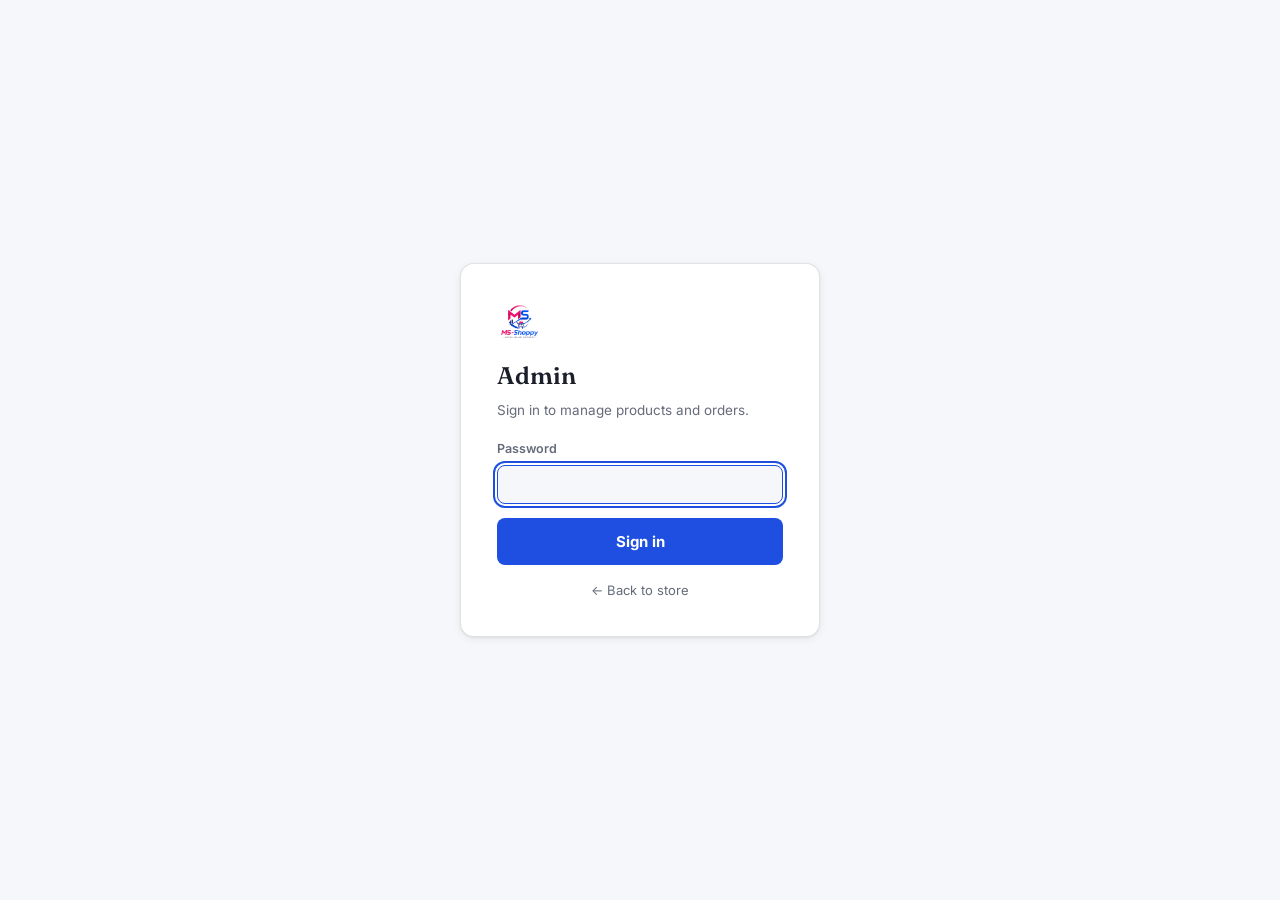
<file: admin.html>
<!DOCTYPE html>
<html lang="en">
<head>
<meta charset="UTF-8">
<meta name="viewport" content="width=device-width, initial-scale=1.0">
<title>MS-Shoppy — Admin</title>
<meta name="robots" content="noindex, nofollow">
<link rel="icon" type="image/png" href="assets/img/logo.png">
<link rel="stylesheet" href="assets/css/style.css">
<link rel="stylesheet" href="assets/css/admin.css">
</head>
<body class="admin-body">

<!-- Login screen -->
<div class="login-screen" id="loginScreen">
  <div class="login-card">
    <img class="brand-logo login-logo" src="assets/img/logo.png" alt="MS-Shoppy">
    <span class="login-mark">Admin</span>
    <p class="login-sub">Sign in to manage products and orders.</p>
    <div class="form-error" id="loginError"></div>
    <form id="loginForm">
      <div class="field">
        <label for="adminPassword">Password</label>
        <input type="password" id="adminPassword" required autofocus>
      </div>
      <button type="submit" class="checkout-btn" id="loginBtn">Sign in</button>
    </form>
    <a class="back-link" href="index.html">&larr; Back to store</a>
  </div>
</div>

<!-- Admin dashboard -->
<div class="admin-wrap" id="adminWrap" style="display:none;">
  <header class="admin-header">
    <div class="container admin-header-inner">
      <div class="admin-brand-group">
        <img class="brand-logo admin-brand-logo" src="assets/img/logo.png" alt="MS-Shoppy Admin">
        <span class="admin-panel-label">Admin panel</span>
      </div>
      <div class="admin-header-actions">
        <a href="index.html" target="_blank" class="ghost-btn">View store</a>
        <button class="ghost-btn" id="logoutBtn">Log out</button>
      </div>
    </div>
  </header>

  <nav class="admin-tabs container">
    <button class="tab-btn active" data-tab="products">Products</button>
    <button class="tab-btn" data-tab="orders">Orders</button>
    <button class="tab-btn" data-tab="gallery">Gallery</button>
    <button class="tab-btn" data-tab="banners">Banners</button>
    <button class="tab-btn" data-tab="settings">Settings</button>
  </nav>

  <main class="container admin-main">

    <!-- Products tab -->
    <section id="tab-products" class="tab-panel active">
      <div class="panel-head">
        <h2>Products</h2>
        <button class="primary-btn" id="newProductBtn">+ Add product</button>
      </div>

      <div class="bulk-bar">
        <strong>Bulk discount</strong>
        <select id="bulkCategory"></select>
        <input type="number" id="bulkDiscount" min="0" max="95" step="1" placeholder="%" aria-label="Discount percent">
        <button class="primary-btn" id="bulkApplyBtn">Apply</button>
        <span class="bulk-hint">Sets the same discount on every product in the category. Edit a single product afterwards to override it. Use 0 to remove discounts.</span>
      </div>

      <div class="toolbar">
        <input type="search" id="prodSearch" placeholder="Search name or category…">
        <select id="prodCategoryFilter"></select>
        <select id="prodStatusFilter">
          <option value="">All visibility</option>
          <option value="visible">Visible</option>
          <option value="hidden">Hidden</option>
        </select>
        <select id="prodStockFilter">
          <option value="">All stock</option>
          <option value="low">Low stock (≤ 5)</option>
          <option value="out">Out of stock</option>
          <option value="discounted">Discounted</option>
        </select>
        <button class="icon-btn" id="prodClearBtn">Clear</button>
        <span class="result-count" id="prodCount"></span>
      </div>
      <div id="productsTableWrap">
        <div class="loading-state">Loading products…</div>
      </div>
      <div class="pager" id="prodPager"></div>
    </section>

    <!-- Orders tab -->
    <section id="tab-orders" class="tab-panel">
      <div class="panel-head">
        <h2>Orders</h2>
        <div class="stats-row" id="orderStats"></div>
      </div>
      <div class="toolbar">
        <input type="search" id="ordSearch" placeholder="Search order no., name, mobile, email, city…">
        <select id="ordStatusFilter"></select>
        <label class="date-filter">From <input type="date" id="ordFrom"></label>
        <label class="date-filter">To <input type="date" id="ordTo"></label>
        <select id="ordSort">
          <option value="newest">Newest first</option>
          <option value="oldest">Oldest first</option>
          <option value="amountDesc">Amount: high → low</option>
          <option value="amountAsc">Amount: low → high</option>
          <option value="qtyDesc">Quantity: high → low</option>
          <option value="customer">Customer A → Z</option>
        </select>
        <button class="icon-btn" id="ordClearBtn">Clear</button>
        <button class="icon-btn" id="ordCsvBtn">Export CSV</button>
        <span class="result-count" id="ordCount"></span>
      </div>
      <div id="ordersListWrap">
        <div class="loading-state">Loading orders…</div>
      </div>
      <div class="pager" id="ordPager"></div>
    </section>

    <!-- Gallery tab -->
    <section id="tab-gallery" class="tab-panel">
      <div class="panel-head">
        <h2>Gallery</h2>
        <button class="primary-btn" id="newGalleryBtn">+ Add photo</button>
      </div>
      <p class="panel-note">Photos shown here appear in a gallery section on your storefront.</p>
      <div id="galleryAdminWrap">
        <div class="loading-state">Loading gallery…</div>
      </div>
    </section>

    <!-- Banners tab -->
    <section id="tab-banners" class="tab-panel">
      <div class="panel-head">
        <h2>Banners</h2>
        <button class="primary-btn" id="newBannerBtn">+ Add banner</button>
      </div>
      <p class="panel-note">Banners auto-scroll at the top of your storefront. Add an optional link to open when tapped.</p>
      <div id="bannerAdminWrap">
        <div class="loading-state">Loading banners…</div>
      </div>
    </section>

    <!-- Settings tab -->
    <section id="tab-settings" class="tab-panel">
      <div class="panel-head">
        <h2>Settings</h2>
      </div>
      <div class="settings-card">
        <div class="form-error" id="settingsError"></div>
        <form id="settingsForm">
          <h3 class="section-heading-sm">Delivery charges</h3>
          <div class="field">
            <label for="deliveryCharge">Delivery charge (₹)</label>
            <input type="number" id="deliveryCharge" min="0" step="1" required>
          </div>
          <div class="field">
            <label for="freeDeliveryThreshold">Free delivery above order value (₹)</label>
            <input type="number" id="freeDeliveryThreshold" min="0" step="1" required>
            <div class="field-hint">Set to 0 if you never want to waive delivery charges.</div>
          </div>
          <h3 class="section-heading-sm">Admin session</h3>
          <div class="field">
            <label for="sessionHours">Stay signed in for (hours)</label>
            <input type="number" id="sessionHours" min="1" max="720" step="1" required>
            <div class="field-hint">1 to 720 hours (30 days). Applies straight away to everyone signed in — shorten it to sign out older sessions. Changing it does not affect customers.</div>
          </div>
          <button type="submit" class="checkout-btn" id="saveSettingsBtn">Save settings</button>
        </form>
      </div>
    </section>

  </main>
</div>

<!-- Product editor modal -->
<div class="modal" id="productModal">
  <div class="modal-card">
    <button type="button" class="modal-close" id="productModalClose" aria-label="Close">&times;</button>
    <h2 id="productModalTitle">Add product</h2>
    <div class="form-error" id="productError"></div>
    <form id="productForm">
      <input type="hidden" id="prodId">
      <div class="field">
        <label for="prodName">Product name</label>
        <input type="text" id="prodName" required>
      </div>
      <div class="field">
        <label for="prodDescription">Description</label>
        <textarea id="prodDescription" rows="2"></textarea>
      </div>
      <div class="field-row">
        <div class="field">
          <label for="prodPrice">Price (₹)</label>
          <input type="number" id="prodPrice" min="0" step="0.01" required>
        </div>
        <div class="field">
          <label for="prodStock">Stock quantity</label>
          <input type="number" id="prodStock" min="0" step="1" value="0" required>
        </div>
      </div>
      <div class="field-row">
        <div class="field">
          <label for="prodDiscount">Discount (%)</label>
          <input type="number" id="prodDiscount" min="0" max="95" step="1" value="0">
          <div class="field-hint">Storefront shows the original price struck through with the discounted price.</div>
        </div>
        <div class="field">
          <label for="prodCategory">Category</label>
          <input type="text" id="prodCategory" placeholder="e.g. Snacks">
        </div>
      </div>
      <div class="field">
        <label for="prodVideoUrl">Video URL (YouTube / Instagram, optional)</label>
        <input type="url" id="prodVideoUrl" placeholder="https://youtube.com/watch?v=...">
        <div class="field-hint">YouTube links play inline; other links (e.g. Instagram) open in a new tab.</div>
      </div>
      <div class="field">
        <label>Product photos (up to 4)</label>
        <div class="field-hint">First photo is used as the main thumbnail. The others show in the product detail gallery.</div>
        <div class="product-image-slots">
          <div class="image-slot">
            <input type="file" id="prodImage1" accept="image/*">
            <div id="imagePreviewWrap1" class="image-slot-preview"></div>
          </div>
          <div class="image-slot">
            <input type="file" id="prodImage2" accept="image/*">
            <div id="imagePreviewWrap2" class="image-slot-preview"></div>
          </div>
          <div class="image-slot">
            <input type="file" id="prodImage3" accept="image/*">
            <div id="imagePreviewWrap3" class="image-slot-preview"></div>
          </div>
          <div class="image-slot">
            <input type="file" id="prodImage4" accept="image/*">
            <div id="imagePreviewWrap4" class="image-slot-preview"></div>
          </div>
        </div>
      </div>
      <div class="field checkbox-field">
        <label><input type="checkbox" id="prodActive" checked> Visible in store</label>
      </div>
      <button type="submit" class="checkout-btn" id="saveProductBtn">Save product</button>
    </form>
  </div>
</div>

<!-- Gallery photo modal -->
<div class="modal" id="galleryModal">
  <div class="modal-card">
    <button type="button" class="modal-close" id="galleryModalClose" aria-label="Close">&times;</button>
    <h2>Add gallery photo</h2>
    <div class="form-error" id="galleryError"></div>
    <form id="galleryForm">
      <div class="field">
        <label for="galleryImage">Photo</label>
        <input type="file" id="galleryImage" accept="image/*" required>
        <div id="galleryPreviewWrap"></div>
      </div>
      <div class="field">
        <label for="galleryCaption">Caption (optional)</label>
        <input type="text" id="galleryCaption" placeholder="e.g. Our Diwali collection">
      </div>
      <button type="submit" class="checkout-btn" id="saveGalleryBtn">Add photo</button>
    </form>
  </div>
</div>

<!-- Banner modal -->
<div class="modal" id="bannerModal">
  <div class="modal-card">
    <button type="button" class="modal-close" id="bannerModalClose" aria-label="Close">&times;</button>
    <h2>Add banner</h2>
    <div class="form-error" id="bannerError"></div>
    <form id="bannerForm">
      <div class="field">
        <label for="bannerImage">Banner image — upload at 1500×500px (3:1) for a clean fit on every screen</label>
        <input type="file" id="bannerImage" accept="image/*" required>
        <div id="bannerPreviewWrap"></div>
      </div>
      <div class="field">
        <label for="bannerLink">Link URL (optional)</label>
        <input type="url" id="bannerLink" placeholder="https://...">
      </div>
      <button type="submit" class="checkout-btn" id="saveBannerBtn">Add banner</button>
    </form>
  </div>
</div>

<!-- Printable bill -->
<div class="modal" id="billModal">
  <div class="modal-card bill-card">
    <button type="button" class="modal-close no-print" id="billModalClose" aria-label="Close">&times;</button>
    <div id="billContent"></div>
    <button class="checkout-btn no-print" id="printBillBtn">Print / Save as PDF</button>
  </div>
</div>

<div class="toast" id="toast"></div>

<script src="assets/js/config.js"></script>
<script src="assets/js/api.js"></script>
<script src="assets/js/admin.js"></script>
</body>
</html>
</file>
<file: assets/css/style.css>
@import url('https://fonts.googleapis.com/css2?family=Fraunces:opsz,wght@9..144,400;9..144,500;9..144,600;9..144,700&family=Inter:wght@400;500;600;700&family=IBM+Plex+Mono:wght@400;500&display=swap');

:root {
  --paper: #F6F7FB;
  --paper-raised: #FFFFFF;
  --ink: #1B1F2A;
  --ink-soft: #656B7A;
  --indigo: #1E4FE0;
  --indigo-deep: #12308F;
  --pink: #E31C79;
  --pink-deep: #B8135F;
  --marigold: #E8963A;
  --marigold-deep: #C97A22;
  --sage: #4C9A6A;
  --terracotta: #D6335F;
  --line: rgba(27, 31, 42, 0.12);

  --font-display: 'Fraunces', serif;
  --font-body: 'Inter', sans-serif;
  --font-mono: 'IBM Plex Mono', monospace;

  --radius: 10px;
  --shadow: 0 2px 10px rgba(32, 36, 31, 0.06), 0 1px 2px rgba(32, 36, 31, 0.08);
  --shadow-lift: 0 12px 30px rgba(32, 36, 31, 0.14);
}

* { box-sizing: border-box; }

html { scroll-behavior: smooth; }

body {
  margin: 0;
  background: var(--paper);
  color: var(--ink);
  font-family: var(--font-body);
  line-height: 1.5;
  -webkit-font-smoothing: antialiased;
}

img { max-width: 100%; display: block; }

a { color: inherit; }

button {
  font-family: inherit;
  cursor: pointer;
  border: none;
}

:focus-visible {
  outline: 2px solid var(--indigo);
  outline-offset: 2px;
}

.container {
  max-width: 1180px;
  margin: 0 auto;
  padding: 0 24px;
}

/* ---------- Header ---------- */
.site-header {
  position: sticky;
  top: 0;
  z-index: 40;
  background: var(--paper);
  border-bottom: 1px solid var(--line);
}

.site-header .container {
  display: flex;
  align-items: center;
  justify-content: space-between;
  padding-top: 18px;
  padding-bottom: 18px;
  gap: 20px;
}

.brand {
  display: flex;
  flex-direction: column;
  gap: 2px;
}

.brand-mark {
  font-family: var(--font-display);
  font-size: 26px;
  font-weight: 600;
  letter-spacing: -0.01em;
}

.brand-logo {
  height: 48px;
  width: auto;
}

.brand-tag {
  font-size: 12.5px;
  color: var(--ink-soft);
  letter-spacing: 0.01em;
}

.header-actions {
  display: flex;
  align-items: center;
  gap: 14px;
}

.search-box {
  display: flex;
  align-items: center;
  background: var(--paper-raised);
  border: 1px solid var(--line);
  border-radius: 999px;
  padding: 8px 16px;
  min-width: 220px;
}

.search-box input {
  border: none;
  background: transparent;
  outline: none;
  font-family: var(--font-body);
  font-size: 14px;
  width: 100%;
  color: var(--ink);
}

.cart-button {
  position: relative;
  display: flex;
  align-items: center;
  gap: 8px;
  background: var(--indigo);
  color: #fff;
  padding: 10px 18px;
  border-radius: 999px;
  font-weight: 600;
  font-size: 14px;
  transition: background 0.15s ease;
}

.cart-button:hover { background: var(--indigo-deep); }

.cart-count {
  background: #ffff00;
  color: var(--indigo-deep);
  font-family: var(--font-mono);
  font-size: 12px;
  padding: 1px 7px;
  border-radius: 999px;
  min-width: 20px;
  text-align: center;
}

/* ---------- Hero ---------- */
.hero {
  border-bottom: 1px solid var(--line);
  padding: 56px 0 40px;
}

.hero-eyebrow {
  font-family: var(--font-mono);
  font-size: 12px;
  letter-spacing: 0.08em;
  text-transform: uppercase;
  color: var(--marigold-deep);
  display: inline-flex;
  align-items: center;
  gap: 8px;
  margin-bottom: 14px;
}

.hero-eyebrow::before {
  content: '';
  width: 7px;
  height: 7px;
  border-radius: 50%;
  background: var(--sage);
  display: inline-block;
}

.hero h1 {
  font-family: var(--font-display);
  font-size: clamp(32px, 5vw, 52px);
  line-height: 1.05;
  margin: 0 0 14px;
  max-width: 720px;
  font-weight: 600;
}

.hero p {
  color: var(--ink-soft);
  font-size: 16px;
  max-width: 520px;
  margin: 0;
}

/* ---------- Category chips ---------- */
.category-row {
  display: flex;
  gap: 10px;
  flex-wrap: wrap;
  padding: 24px 0 8px;
}

.chip {
  background: var(--paper-raised);
  border: 1px solid var(--line);
  padding: 7px 16px;
  border-radius: 999px;
  font-size: 13.5px;
  font-weight: 500;
  color: var(--ink-soft);
  transition: all 0.15s ease;
}

.chip.active,
.chip:hover {
  background: var(--indigo);
  color: #fff;
  border-color: var(--indigo);
}

/* ---------- Product grid ---------- */
.product-grid {
  display: grid;
  grid-template-columns: repeat(auto-fill, minmax(230px, 1fr));
  gap: 22px;
  padding: 28px 0 64px;
}

.product-card {
  background: var(--paper-raised);
  border: 1px solid var(--line);
  border-radius: var(--radius);
  overflow: hidden;
  display: flex;
  flex-direction: column;
  transition: transform 0.18s ease, box-shadow 0.18s ease;
}

.product-card:hover {
  transform: translateY(-3px);
  box-shadow: var(--shadow-lift);
}

.product-thumb {
  aspect-ratio: 1 / 1;
  background: #EFEAE0;
  display: flex;
  align-items: center;
  justify-content: center;
  overflow: hidden;
}

.product-thumb img { width: 100%; height: 100%; object-fit: cover; }

.product-thumb .placeholder {
  font-family: var(--font-display);
  font-size: 40px;
  color: var(--ink-soft);
  opacity: 0.4;
}

.product-body {
  padding: 14px 16px 16px;
  display: flex;
  flex-direction: column;
  gap: 8px;
  flex: 1;
}

.product-category {
  font-family: var(--font-mono);
  font-size: 10.5px;
  letter-spacing: 0.06em;
  text-transform: uppercase;
  color: var(--ink-soft);
}

.product-name {
  font-family: var(--font-display);
  font-size: 17px;
  font-weight: 600;
  line-height: 1.25;
}

.product-desc {
  font-size: 13px;
  color: var(--ink-soft);
  flex: 1;
  display: -webkit-box;
  -webkit-line-clamp: 2;
  -webkit-box-orient: vertical;
  overflow: hidden;
}

.product-footer {
  display: flex;
  align-items: center;
  justify-content: space-between;
  margin-top: 4px;
}

.product-price {
  font-family: var(--font-mono);
  font-weight: 600;
  font-size: 15.5px;
}

.add-btn {
  background: var(--indigo);
  color: #fff;
  padding: 8px 14px;
  border-radius: 8px;
  font-size: 13px;
  font-weight: 600;
}

.add-btn:hover { background: var(--indigo-deep); }

.add-btn:disabled {
  background: #C9C4B8;
  cursor: not-allowed;
}

.stock-flag {
  font-family: var(--font-mono);
  font-size: 11px;
  color: var(--terracotta);
}

.empty-state, .loading-state {
  text-align: center;
  padding: 60px 20px;
  color: var(--ink-soft);
  font-family: var(--font-display);
  font-size: 18px;
  grid-column: 1 / -1;
}

/* ---------- Cart drawer ---------- */
.overlay {
  position: fixed;
  inset: 0;
  background: rgba(29, 27, 22, 0.42);
  opacity: 0;
  pointer-events: none;
  transition: opacity 0.2s ease;
  z-index: 50;
}

.overlay.open { opacity: 1; pointer-events: auto; }

.drawer {
  position: fixed;
  top: 0;
  right: 0;
  height: 100%;
  width: min(420px, 100%);
  background: var(--paper);
  transform: translateX(100%);
  transition: transform 0.25s ease;
  z-index: 51;
  display: flex;
  flex-direction: column;
  box-shadow: -12px 0 30px rgba(0,0,0,0.15);
}

.drawer.open { transform: translateX(0); }

.drawer-header {
  padding: 22px 24px;
  border-bottom: 1px solid var(--line);
  display: flex;
  align-items: center;
  justify-content: space-between;
}

.drawer-header h2 {
  font-family: var(--font-display);
  font-size: 20px;
  margin: 0;
}

.drawer-close {
  background: none;
  font-size: 22px;
  color: var(--ink-soft);
  line-height: 1;
}

.drawer-body {
  flex: 1;
  overflow-y: auto;
  padding: 16px 24px;
}

.cart-item {
  display: flex;
  gap: 12px;
  padding: 14px 0;
  border-bottom: 1px solid var(--line);
}

.cart-item img {
  width: 56px;
  height: 56px;
  border-radius: 8px;
  object-fit: cover;
  background: #EFEAE0;
}

.cart-item-info { flex: 1; }

.cart-item-name { font-weight: 600; font-size: 14px; margin-bottom: 2px; }

.cart-item-price { font-family: var(--font-mono); font-size: 12.5px; color: var(--ink-soft); }

.qty-control {
  display: flex;
  align-items: center;
  gap: 10px;
  margin-top: 8px;
}

.qty-control button {
  width: 24px;
  height: 24px;
  border-radius: 6px;
  background: var(--paper-raised);
  border: 1px solid var(--line);
  font-size: 14px;
  display: flex;
  align-items: center;
  justify-content: center;
}

.qty-control span { font-family: var(--font-mono); font-size: 13px; min-width: 16px; text-align: center; }

.remove-link {
  background: none;
  color: var(--terracotta);
  font-size: 12px;
  text-decoration: underline;
  margin-left: auto;
  align-self: center;
}

.drawer-footer {
  border-top: 1px solid var(--line);
  padding: 18px 24px 24px;
}

.subtotal-row {
  display: flex;
  justify-content: space-between;
  font-size: 15px;
  margin-bottom: 14px;
}

.subtotal-row strong { font-family: var(--font-mono); font-size: 17px; }

.checkout-btn {
  width: 100%;
  background: var(--indigo);
  color: #fff;
  padding: 14px;
  border-radius: 8px;
  font-weight: 700;
  font-size: 15px;
}

.checkout-btn:hover { background: var(--indigo-deep); }

.checkout-btn:disabled { background: #C9C4B8; cursor: not-allowed; }

.empty-cart {
  text-align: center;
  padding: 60px 10px;
  color: var(--ink-soft);
}

/* ---------- Modal (checkout / confirmation) ---------- */
.modal {
  position: fixed;
  inset: 0;
  z-index: 60;
  display: flex;
  align-items: center;
  justify-content: center;
  padding: 20px;
  background: rgba(29, 27, 22, 0.5);
  opacity: 0;
  pointer-events: none;
  transition: opacity 0.2s ease;
}

.modal.open { opacity: 1; pointer-events: auto; }

.modal-card {
  background: var(--paper-raised);
  border-radius: 14px;
  max-width: 480px;
  width: 100%;
  max-height: 88vh;
  overflow-y: auto;
  padding: 28px;
  transform: translateY(10px);
  transition: transform 0.2s ease;
}

.modal.open .modal-card { transform: translateY(0); }

.modal-card h2 {
  font-family: var(--font-display);
  font-size: 22px;
  margin: 0 0 4px;
}

.modal-sub {
  color: var(--ink-soft);
  font-size: 13.5px;
  margin: 0 0 20px;
}

.field {
  margin-bottom: 14px;
}

.field label {
  display: block;
  font-size: 12.5px;
  font-weight: 600;
  margin-bottom: 6px;
  color: var(--ink-soft);
}

.field input,
.field textarea,
.field select {
  width: 100%;
  padding: 10px 12px;
  border: 1px solid var(--line);
  border-radius: 8px;
  font-family: var(--font-body);
  font-size: 14px;
  background: var(--paper);
  color: var(--ink);
}

.field input:focus,
.field textarea:focus,
.field select:focus {
  border-color: var(--indigo);
}

.field-row { display: flex; gap: 12px; }
.field-row .field { flex: 1; }

.field-error {
  color: var(--terracotta);
  font-size: 12px;
  margin-top: 4px;
  display: none;
}

.field.invalid input,
.field.invalid textarea { border-color: var(--terracotta); }

.field.invalid .field-error { display: block; }

.cod-note {
  background: #EFF3EC;
  border: 1px solid rgba(111, 143, 107, 0.35);
  color: #3E5A3B;
  font-size: 12.5px;
  padding: 10px 12px;
  border-radius: 8px;
  margin-bottom: 16px;
}

.cod-note.call-note {
  background: #EEF1FE;
  border-color: rgba(37, 71, 224, 0.3);
  color: var(--indigo-deep);
}

.modal-close {
  position: absolute;
  top: 14px;
  right: 14px;
  background: var(--paper);
  border: 1px solid var(--line);
  color: var(--ink-soft);
  width: 32px;
  height: 32px;
  border-radius: 50%;
  font-size: 20px;
  line-height: 1;
  display: flex;
  align-items: center;
  justify-content: center;
  cursor: pointer;
  z-index: 2;
}

.modal-close:hover {
  border-color: var(--indigo);
  color: var(--indigo);
}

.modal-card { position: relative; }

.form-error {
  color: var(--terracotta);
  font-size: 13px;
  margin-bottom: 12px;
  display: none;
}

.form-error.show { display: block; }

/* ---------- Receipt / confirmation ---------- */
.receipt {
  background: var(--paper);
  border-radius: 10px;
  padding: 22px 20px;
  position: relative;
  font-family: var(--font-mono);
}

.receipt::before,
.receipt::after {
  content: '';
  position: absolute;
  left: 0; right: 0;
  height: 10px;
  background-image: radial-gradient(circle, var(--paper-raised) 5px, transparent 5.5px);
  background-size: 16px 16px;
  background-repeat: repeat-x;
}

.receipt::before { top: -6px; }
.receipt::after { bottom: -6px; transform: rotate(180deg); }

.receipt-head {
  text-align: center;
  margin-bottom: 14px;
}

.receipt-head .stamp {
  display: inline-block;
  border: 2px solid var(--sage);
  color: var(--sage);
  font-weight: 700;
  font-size: 12px;
  letter-spacing: 0.08em;
  padding: 4px 10px;
  border-radius: 4px;
  transform: rotate(-2deg);
  margin-bottom: 8px;
}

.receipt-head .order-id { font-size: 19px; font-weight: 600; }

.receipt-divider {
  border-top: 1px dashed var(--line);
  margin: 14px 0;
}

.receipt-row {
  display: flex;
  justify-content: space-between;
  font-size: 13px;
  margin-bottom: 6px;
}

.receipt-row.total { font-weight: 700; font-size: 14.5px; }

.receipt-note {
  font-family: var(--font-body);
  font-size: 12.5px;
  color: var(--ink-soft);
  text-align: center;
  margin-top: 14px;
}

.continue-btn {
  width: 100%;
  margin-top: 20px;
  background: var(--indigo);
  color: #fff;
  padding: 12px;
  border-radius: 8px;
  font-weight: 700;
  font-family: var(--font-body);
}

/* ---------- Footer ---------- */
.site-footer {
  border-top: 1px solid var(--line);
  padding: 28px 0;
  color: var(--ink-soft);
  font-size: 13px;
  display: flex;
  justify-content: space-between;
  flex-wrap: wrap;
  gap: 10px;
}

.site-footer a { color: var(--ink-soft); }
.social-icons{
    display:flex;
    justify-content:center;
    align-items:center;
    gap:18px;
    margin-top:20px;
}
.site-footer .social-icons{
    display:flex;
    align-items:center;
    justify-content:center;
    gap:16px;
}

.site-footer .social-icons a{
    width:45px;
    height:45px;
    display:flex;
    align-items:center;
    justify-content:center;
    border-radius:50%;
    text-decoration:none;
    background:#fff;
    font-size:22px;
    border:1px solid rgba(0,0,0,.1);
    box-shadow:0 4px 10px rgba(0,0,0,.15);
    transition:all .3s ease;
}

/* Brand colors */
.site-footer .social-icons .whatsapp{
    color:#25D366;
}

.site-footer .social-icons .instagram{
    color:#E4405F;
}

.site-footer .social-icons .youtube{
    color:#FF0000;
}

/* Hover */
.site-footer .social-icons .whatsapp:hover{
    background:#25D366;
    color:#fff;
    transform:translateY(-4px);
}

.site-footer .social-icons .instagram:hover{
    background:#E4405F;
    color:#fff;
    transform:translateY(-4px);
}

.site-footer .social-icons .youtube:hover{
    background:#FF0000;
    color:#fff;
    transform:translateY(-4px);
}

/* ---------- Toast ---------- */
.toast {
  position: fixed;
  bottom: 24px;
  left: 50%;
  transform: translateX(-50%) translateY(20px);
  background: var(--ink);
  color: var(--paper);
  padding: 12px 20px;
  border-radius: 8px;
  font-size: 13.5px;
  opacity: 0;
  pointer-events: none;
  transition: all 0.25s ease;
  z-index: 70;
}

.toast.show { opacity: 1; transform: translateX(-50%) translateY(0); }

/* ---------- Banner carousel ---------- */
/* Uses ONE fixed aspect ratio across every screen size so the same
   crop shows on desktop and mobile. Upload banners at 1500×500px
   (3:1) for a clean edge-to-edge fit with nothing hidden. */
.banner-carousel {
  position: relative;
  width: 100%;
  aspect-ratio: 3 / 1;
  max-height: 560px;
  overflow: hidden;
  background: #EFEAE0;
}

.banner-track {
  display: flex;
  height: 100%;
  transition: transform 0.5s ease;
}

.banner-slide {
  flex: 0 0 100%;
  height: 100%;
  position: relative;
}

.banner-slide img {
  width: 100%;
  height: 100%;
  object-fit: cover;
  object-position: center;
  cursor: pointer;
  display: block;
}

.banner-slide a { display: block; height: 100%; }

.banner-dots {
  position: absolute;
  bottom: 14px;
  left: 50%;
  transform: translateX(-50%);
  display: flex;
  gap: 8px;
  z-index: 2;
}

.banner-dot {
  width: 8px;
  height: 8px;
  border-radius: 50%;
  background: rgba(255,255,255,0.55);
  border: none;
  padding: 0;
  cursor: pointer;
}

.banner-dot.active { background: #fff; }

.banner-arrow {
  position: absolute;
  top: 50%;
  transform: translateY(-50%);
  background: rgba(32,36,31,0.35);
  color: #fff;
  border: none;
  width: 34px;
  height: 34px;
  border-radius: 50%;
  font-size: 13px;
  display: flex;
  align-items: center;
  justify-content: center;
  cursor: pointer;
  z-index: 2;
}

.banner-arrow-prev { left: 14px; }
.banner-arrow-next { right: 14px; }
.banner-arrow:hover { background: rgba(32,36,31,0.6); }

@media (max-width: 640px) {
  .banner-arrow { width: 28px; height: 28px; font-size: 11px; }
}

/* ---------- Gallery ---------- */
.section-heading {
  font-family: var(--font-display);
  font-size: 24px;
  font-weight: 600;
  margin: 8px 0 18px;
}

.gallery-section { padding: 12px 0 56px; }

.gallery-grid {
  display: grid;
  grid-template-columns: repeat(auto-fill, minmax(160px, 1fr));
  gap: 14px;
}

.gallery-item {
  aspect-ratio: 1 / 1;
  border-radius: var(--radius);
  overflow: hidden;
  background: #EFEAE0;
  border: 1px solid var(--line);
  cursor: pointer;
}

.gallery-item img {
  width: 100%;
  height: 100%;
  object-fit: cover;
  transition: transform 0.25s ease;
}

.gallery-item:hover img { transform: scale(1.05); }

/* ---------- Lightbox / video modal ---------- */
.lightbox-card, .video-card {
  background: transparent;
  padding: 0;
  max-width: 720px;
  position: relative;
  box-shadow: none;
}

.lightbox-card img {
  width: 100%;
  border-radius: 10px;
  max-height: 78vh;
  object-fit: contain;
  background: #000;
}

.lightbox-caption {
  color: #fff;
  text-align: center;
  font-size: 13.5px;
  margin-top: 10px;
}

.lightbox-close {
  position: absolute;
  top: -6px;
  right: -6px;
  background: #fff;
  border-radius: 50%;
  width: 32px;
  height: 32px;
  font-size: 20px;
  z-index: 2;
  box-shadow: var(--shadow);
}

.video-embed-wrap {
  position: relative;
  width: 100%;
  padding-top: 56.25%;
  border-radius: 10px;
  overflow: hidden;
  background: #000;
}

.video-embed-wrap iframe {
  position: absolute;
  inset: 0;
  width: 100%;
  height: 100%;
  border: none;
}

/* ---------- Discount pricing ---------- */
.price-row {
  display: flex;
  align-items: baseline;
  gap: 8px;
  flex-wrap: wrap;
}

.price-original {
  font-family: var(--font-mono);
  font-size: 12.5px;
  color: var(--ink-soft);
  text-decoration: line-through;
}

.price-discounted {
  font-family: var(--font-mono);
  font-weight: 700;
  font-size: 15.5px;
  color: var(--pink-deep);
}

.discount-badge {
  font-family: var(--font-mono);
  font-size: 10.5px;
  font-weight: 700;
  background: var(--pink);
  color: #fff;
  padding: 2px 7px;
  border-radius: 5px;
}

.video-badge {
  position: absolute;
  top: 8px;
  right: 8px;
  background: rgba(32,36,31,0.65);
  color: #fff;
  border: none;
  width: 30px;
  height: 30px;
  border-radius: 50%;
  display: flex;
  align-items: center;
  justify-content: center;
  font-size: 13px;
  cursor: pointer;
  z-index: 2;
}

.video-badge:hover { background: var(--indigo); }

.product-thumb { position: relative; }

/* ---------- Delivery / cart total rows ---------- */
.delivery-row, .grand-total-row {
  font-size: 13.5px;
  color: var(--ink-soft);
}

.grand-total-row {
  color: var(--ink);
  font-weight: 700;
  border-top: 1px dashed var(--line);
  padding-top: 10px;
  margin-top: 4px;
}

.grand-total-row strong { font-family: var(--font-mono); font-size: 16px; }

.free-delivery-note {
  font-size: 12px;
  color: var(--sage);
  margin: -6px 0 14px;
}

@media (max-width: 640px) {
  .search-box { display: none; }
  .site-header .container { gap: 10px; }
}

/* ---------- Account button (header) ---------- */
.account-button {
  background: var(--paper-raised);
  border: 1px solid var(--line);
  color: var(--ink);
  padding: 10px 16px;
  border-radius: 999px;
  font-weight: 600;
  font-size: 13.5px;
  white-space: nowrap;
}

.account-button.signed-in {
  background: #EEF1FE;
  border-color: rgba(37, 71, 224, 0.35);
  color: var(--indigo-deep);
}

.account-button:hover { border-color: var(--indigo); color: var(--indigo); }
.account-button.signed-in:hover { color: var(--indigo-deep); }

@keyframes greetPop {
  0% { transform: scale(0.9); opacity: 0; }
  60% { transform: scale(1.05); opacity: 1; }
  100% { transform: scale(1); }
}

.account-button.greet-animate { animation: greetPop 0.5s ease; }

@media (max-width: 640px) {
  .account-button { padding: 9px 12px; font-size: 12.5px; }
}

/* ---------- Login / OTP modal ---------- */
.link-btn {
  background: none;
  border: none;
  color: var(--indigo);
  font-size: 13px;
  font-weight: 600;
  text-decoration: underline;
  margin-top: 10px;
  padding: 0;
}

/* ---------- Account modal ---------- */
.account-card { max-width: 560px; }

.account-info {
  background: var(--paper);
  border-radius: 10px;
  padding: 14px 16px;
  margin-bottom: 14px;
}

.account-name {
  font-family: var(--font-display);
  font-size: 18px;
  font-weight: 600;
}

.account-email {
  color: var(--ink-soft);
  font-size: 13px;
  margin-top: 2px;
}

.section-heading-sm {
  font-family: var(--font-display);
  font-size: 16px;
  margin: 20px 0 12px;
}

/* ---------- Collapsible order rows (account + admin share this pattern) ---------- */
.order-collapsible {
  border: 1px solid var(--line);
  border-radius: 10px;
  margin-bottom: 10px;
  overflow: hidden;
}

.order-summary-row {
  width: 100%;
  display: flex;
  align-items: center;
  gap: 12px;
  flex-wrap: wrap;
  background: var(--paper-raised);
  border: none;
  padding: 12px 14px;
  text-align: left;
  font-size: 13px;
  cursor: pointer;
}

.order-summary-id { font-family: var(--font-mono); font-weight: 700; }
.order-summary-date { color: var(--ink-soft); font-size: 12px; }
.order-summary-count { color: var(--ink-soft); font-size: 12px; }
.order-summary-total { font-family: var(--font-mono); font-weight: 700; margin-left: auto; }

.order-caret { transition: transform 0.2s ease; color: var(--ink-soft); }
.order-collapsible.open .order-caret { transform: rotate(180deg); }

.order-items-panel {
  display: none;
  padding: 14px;
  background: var(--paper);
  border-top: 1px solid var(--line);
}

.order-collapsible.open .order-items-panel { display: block; }

.order-items-table {
  width: 100%;
  border-collapse: collapse;
  font-size: 13px;
  margin-bottom: 10px;
}

.order-items-table th {
  text-align: left;
  font-size: 11px;
  text-transform: uppercase;
  letter-spacing: 0.04em;
  color: var(--ink-soft);
  padding: 6px 8px;
  border-bottom: 1px solid var(--line);
}

.order-items-table td {
  padding: 8px;
  border-bottom: 1px solid var(--line);
}

.order-items-footer {
  display: flex;
  justify-content: space-between;
  font-size: 13.5px;
  padding-top: 4px;
}

.status-pill {
  font-family: var(--font-mono);
  font-size: 11px;
  font-weight: 700;
  padding: 3px 10px;
  border-radius: 999px;
  white-space: nowrap;
}

.status-Pending { background: rgba(232,150,58,0.18); color: var(--marigold-deep); }
.status-Confirmed { background: rgba(37,71,224,0.14); color: var(--indigo-deep); }
.status-Outfordelivery { background: rgba(37,71,224,0.14); color: var(--indigo-deep); }
.status-Delivered { background: rgba(111,143,107,0.18); color: var(--sage); }
.status-Cancelled { background: rgba(180,83,42,0.14); color: var(--terracotta); }

/* ---------- Show more products ---------- */
.show-more-wrap {
  text-align: center;
  padding: 4px 0 40px;
}

.ghost-btn-lg {
  background: var(--paper-raised);
  border: 1px solid var(--line);
  color: var(--ink);
  padding: 12px 28px;
  border-radius: 999px;
  font-weight: 600;
  font-size: 14px;
}

.ghost-btn-lg:hover { border-color: var(--indigo); color: var(--indigo); }

/* ---------- Product card: multi-image badge ---------- */
.image-count-badge {
  position: absolute;
  bottom: 8px;
  left: 8px;
  background: rgba(32,36,31,0.65);
  color: #fff;
  font-size: 10.5px;
  font-family: var(--font-mono);
  padding: 3px 8px;
  border-radius: 999px;
}

.product-card { cursor: pointer; }
.product-card .add-btn { cursor: pointer; }

/* ---------- Product detail overlay ---------- */
.product-detail-card {
  max-width: 900px;
  width: 100%;
}

.product-detail-grid {
  display: grid;
  grid-template-columns: 1fr 1fr;
  gap: 28px;
}

.detail-main-image {
  aspect-ratio: 1 / 1;
  border-radius: 10px;
  overflow: hidden;
  background: #EFEAE0;
  display: flex;
  align-items: center;
  justify-content: center;
}

.detail-main-image img {
  width: 100%;
  height: 100%;
  object-fit: cover;
}

.detail-placeholder {
  font-family: var(--font-display);
  font-size: 64px;
  color: var(--ink-soft);
  opacity: 0.4;
}

.detail-thumb-row {
  display: flex;
  gap: 8px;
  margin-top: 10px;
}

.detail-thumb {
  width: 60px;
  height: 60px;
  border-radius: 8px;
  overflow: hidden;
  border: 2px solid transparent;
  padding: 0;
  background: #EFEAE0;
}

.detail-thumb img { width: 100%; height: 100%; object-fit: cover; }
.detail-thumb.active { border-color: var(--indigo); }

.detail-name {
  font-family: var(--font-display);
  font-size: 26px;
  font-weight: 600;
  margin: 8px 0 10px;
}

.detail-price-row { margin-bottom: 10px; }
.detail-price-row .price-discounted,
.detail-price-row .product-price { font-size: 22px; }

.stock-ok {
  font-family: var(--font-mono);
  font-size: 12px;
  color: var(--sage);
}

.detail-desc {
  color: var(--ink-soft);
  font-size: 14.5px;
  line-height: 1.6;
  margin: 14px 0;
}

.detail-video-btn {
  display: inline-flex;
  align-items: center;
  gap: 6px;
  margin-bottom: 14px;
}

@media (max-width: 720px) {
  .product-detail-grid { grid-template-columns: 1fr; }
}

/* ---------- Receipt polish ---------- */
.receipt-logo {
  height: 34px;
  width: auto;
  margin: 0 auto 8px;
}

.receipt-timestamp {
  font-family: var(--font-body);
  font-size: 11.5px;
  color: var(--ink-soft);
  margin-top: 4px;
}

/* ============================================================
 *  v3 — My Account: filters, tracker, remarks
 * ============================================================ */
.my-orders-tools {
  display: flex;
  flex-wrap: wrap;
  align-items: center;
  gap: 8px;
  margin-bottom: 14px;
}
.my-orders-tools input[type="search"] {
  flex: 1 1 100%;
  padding: 9px 12px;
  border: 1px solid var(--line);
  border-radius: 8px;
  font-size: 13.5px;
  font-family: var(--font-body);
}
.my-orders-tools select {
  flex: 1 1 130px;
  padding: 8px 10px;
  border: 1px solid var(--line);
  border-radius: 8px;
  font-size: 13px;
  font-family: var(--font-body);
  background: var(--paper-raised);
  color: var(--ink);
}
.my-orders-count {
  flex: 1 1 100%;
  font-size: 12px;
  color: var(--ink-soft);
}

.order-tracker {
  display: flex;
  margin: 2px 0 14px;
}
.track-step {
  flex: 1;
  text-align: center;
  position: relative;
  font-size: 11px;
  color: var(--ink-soft);
}
.track-step::before {
  content: '';
  position: absolute;
  top: 6px;
  left: -50%;
  width: 100%;
  height: 2px;
  background: var(--line);
}
.track-step:first-child::before { display: none; }
.track-dot {
  position: relative;
  z-index: 1;
  display: block;
  width: 14px;
  height: 14px;
  margin: 0 auto 4px;
  border-radius: 50%;
  background: var(--paper-raised);
  border: 2px solid var(--line);
}
.track-step.done .track-dot,
.track-step.current .track-dot { background: var(--sage); border-color: var(--sage); }
.track-step.done::before,
.track-step.current::before { background: var(--sage); }
.track-step.current { color: var(--ink); font-weight: 700; }

.order-cancelled-note {
  margin-bottom: 12px;
  padding: 8px 10px;
  border-radius: 8px;
  background: rgba(180, 83, 42, 0.1);
  color: var(--terracotta);
  font-size: 12.5px;
  font-weight: 600;
}

.qty-was { color: var(--terracotta); }
.item-unavailable td { color: var(--ink-soft); text-decoration: line-through; }
.item-unavailable td small { text-decoration: none; display: inline-block; }
.was-total { color: var(--ink-soft); font-weight: 400; }

.order-remarks {
  margin-top: 12px;
  padding: 10px 12px;
  border-left: 3px solid var(--indigo);
  background: rgba(42, 85, 229, 0.06);
  border-radius: 0 8px 8px 0;
  font-size: 13px;
}

.icon-btn {
  background: var(--paper);
  border: 1px solid var(--line);
  padding: 6px 12px;
  border-radius: 6px;
  font-size: 12px;
  font-weight: 600;
  cursor: pointer;
  color: var(--ink);
}
.icon-btn:hover { border-color: var(--indigo); color: var(--indigo); }
</file>
<file: assets/css/admin.css>
.admin-body { background: var(--paper); }

/* ---------- Login ---------- */
.login-screen {
  min-height: 100vh;
  display: flex;
  align-items: center;
  justify-content: center;
  padding: 20px;
}

.login-card {
  background: var(--paper-raised);
  border: 1px solid var(--line);
  border-radius: 14px;
  padding: 36px;
  max-width: 360px;
  width: 100%;
  box-shadow: var(--shadow);
}

.login-logo {
  height: 44px;
  width: auto;
  margin-bottom: 14px;
}

.login-mark {
  font-family: var(--font-display);
  font-size: 24px;
  font-weight: 600;
}

.login-sub {
  color: var(--ink-soft);
  font-size: 13.5px;
  margin: 6px 0 20px;
}

.back-link {
  display: block;
  text-align: center;
  margin-top: 16px;
  font-size: 13px;
  color: var(--ink-soft);
  text-decoration: none;
}

/* ---------- Admin shell ---------- */
.admin-header {
  border-bottom: 1px solid var(--line);
  background: var(--paper-raised);
}

.admin-header-inner {
  display: flex;
  align-items: center;
  justify-content: space-between;
  padding: 16px 24px;
  gap: 12px;
}

.admin-header-inner > div:first-child,
.admin-header-inner {
  flex-wrap: wrap;
}

.admin-brand-group {
  display: flex;
  align-items: center;
}

.admin-brand-logo {
  height: 34px;
  width: auto;
}

.admin-panel-label {
  font-family: var(--font-display);
  font-size: 15px;
  color: var(--ink-soft);
  margin-left: 10px;
}

.admin-header-actions { display: flex; gap: 10px; }

.ghost-btn {
  background: transparent;
  border: 1px solid var(--line);
  padding: 8px 14px;
  border-radius: 8px;
  font-size: 13px;
  font-weight: 600;
  text-decoration: none;
  color: var(--ink);
}

.ghost-btn:hover { border-color: var(--indigo); color: var(--indigo); }

.admin-tabs {
  display: flex;
  gap: 6px;
  padding-top: 18px;
}

.tab-btn {
  background: transparent;
  padding: 10px 18px;
  border-radius: 8px 8px 0 0;
  font-weight: 600;
  font-size: 14px;
  color: var(--ink-soft);
}

.tab-btn.active {
  background: var(--paper-raised);
  color: var(--indigo);
  border: 1px solid var(--line);
  border-bottom-color: var(--paper-raised);
  margin-bottom: -1px;
}

.admin-main {
  padding: 24px;
  background: var(--paper-raised);
  border: 1px solid var(--line);
  border-radius: 0 10px 10px 10px;
  margin-top: -1px;
  min-height: 60vh;
}

.tab-panel { display: none; }
.tab-panel.active { display: block; }

.panel-head {
  display: flex;
  align-items: center;
  justify-content: space-between;
  margin-bottom: 20px;
  flex-wrap: wrap;
  gap: 12px;
}

.panel-head h2 {
  font-family: var(--font-display);
  font-size: 22px;
  margin: 0;
}

.primary-btn {
  background: var(--indigo);
  color: #fff;
  padding: 10px 18px;
  border-radius: 8px;
  font-weight: 600;
  font-size: 13.5px;
}

.primary-btn:hover { background: var(--indigo-deep); }

.stats-row { display: flex; gap: 10px; flex-wrap: wrap; }

.stat-pill {
  background: var(--paper);
  border: 1px solid var(--line);
  padding: 6px 14px;
  border-radius: 999px;
  font-size: 12.5px;
  font-family: var(--font-mono);
}

/* ---------- Tables ---------- */
.data-table {
  width: 100%;
  border-collapse: collapse;
  font-size: 13.5px;
}

.data-table th {
  text-align: left;
  font-size: 11.5px;
  text-transform: uppercase;
  letter-spacing: 0.05em;
  color: var(--ink-soft);
  padding: 10px 12px;
  border-bottom: 1px solid var(--line);
}

.data-table td {
  padding: 12px;
  border-bottom: 1px solid var(--line);
  vertical-align: middle;
}

.data-table tr:last-child td { border-bottom: none; }

.table-thumb {
  width: 42px;
  height: 42px;
  border-radius: 6px;
  object-fit: cover;
  background: #EFEAE0;
}

.table-actions { display: flex; gap: 8px; }

.icon-btn {
  background: var(--paper);
  border: 1px solid var(--line);
  padding: 6px 12px;
  border-radius: 6px;
  font-size: 12px;
  font-weight: 600;
}

.icon-btn:hover { border-color: var(--indigo); color: var(--indigo); }

.icon-btn.danger:hover { border-color: var(--terracotta); color: var(--terracotta); }

.badge {
  display: inline-block;
  padding: 3px 10px;
  border-radius: 999px;
  font-size: 11.5px;
  font-weight: 600;
  font-family: var(--font-mono);
}

.badge.active { background: rgba(111,143,107,0.15); color: var(--sage); }
.badge.inactive { background: rgba(180,83,42,0.12); color: var(--terracotta); }

.status-select {
  padding: 6px 10px;
  border-radius: 6px;
  border: 1px solid var(--line);
  font-size: 12.5px;
  font-family: var(--font-body);
  background: var(--paper);
}

.status-select.Pending { color: var(--marigold-deep); }
.status-select.Confirmed { color: var(--indigo); }
.status-select.Delivered { color: var(--sage); }
.status-select.Cancelled { color: var(--terracotta); }

.order-items-cell {
  font-size: 12px;
  color: var(--ink-soft);
  max-width: 220px;
}

.checkbox-field label {
  display: flex;
  align-items: center;
  gap: 8px;
  font-weight: 500;
  color: var(--ink);
}

.checkbox-field input { width: auto; }

#imagePreviewWrap { margin-top: 10px; }

#imagePreviewWrap img {
  width: 90px;
  height: 90px;
  object-fit: cover;
  border-radius: 8px;
  border: 1px solid var(--line);
}

@media (max-width: 720px) {
  .data-table { display: block; overflow-x: auto; white-space: nowrap; }
}

/* ---------- Panel notes / field hints ---------- */
.panel-note {
  color: var(--ink-soft);
  font-size: 13px;
  margin: -10px 0 18px;
}

.field-hint {
  color: var(--ink-soft);
  font-size: 11.5px;
  margin-top: 5px;
}

/* ---------- Settings ---------- */
.settings-card {
  max-width: 420px;
}

/* ---------- Gallery / banner admin grids ---------- */
.media-admin-grid {
  display: grid;
  grid-template-columns: repeat(auto-fill, minmax(150px, 1fr));
  gap: 16px;
}

.media-admin-item {
  border: 1px solid var(--line);
  border-radius: 10px;
  overflow: hidden;
  background: var(--paper);
  position: relative;
}

.media-admin-item img {
  width: 100%;
  aspect-ratio: 1 / 1;
  object-fit: cover;
  display: block;
}

.banner-admin-item img { aspect-ratio: 16 / 6; }

.media-admin-caption {
  padding: 8px 10px;
  font-size: 12px;
  color: var(--ink-soft);
}

.media-admin-actions {
  display: flex;
  gap: 6px;
  padding: 0 10px 10px;
}

.media-admin-actions .icon-btn { flex: 1; }

/* ---------- Product image slots (up to 4) ---------- */
.product-image-slots {
  display: grid;
  grid-template-columns: repeat(4, 1fr);
  gap: 10px;
  margin-top: 8px;
}

.image-slot input[type="file"] {
  font-size: 11.5px;
}

.image-slot-preview { margin-top: 6px; }

.image-slot-preview img {
  width: 100%;
  aspect-ratio: 1 / 1;
  object-fit: cover;
  border-radius: 8px;
  border: 1px solid var(--line);
}

@media (max-width: 640px) {
  .product-image-slots { grid-template-columns: repeat(2, 1fr); }
}

/* ---------- Admin order rows (extends shared .order-collapsible in style.css) ---------- */
.order-summary-customer { color: var(--ink-soft); font-size: 12px; }

.order-admin-address {
  font-size: 12.5px;
  color: var(--ink-soft);
  margin-bottom: 10px;
}

.order-admin-actions {
  display: flex;
  align-items: center;
  gap: 10px;
  margin-top: 10px;
  flex-wrap: wrap;
}

/* ---------- Printable bill ---------- */
.bill-card {
  max-width: 480px;
  font-family: var(--font-mono);
}

.bill-header {
  text-align: center;
  margin-bottom: 16px;
}

.bill-logo { height: 36px; width: auto; margin: 0 auto 8px; }

.bill-order-id { font-weight: 700; font-size: 16px; }
.bill-date { color: var(--ink-soft); font-size: 12px; margin-top: 2px; }

.bill-customer {
  font-size: 12.5px;
  line-height: 1.6;
  border-top: 1px dashed var(--line);
  border-bottom: 1px dashed var(--line);
  padding: 10px 0;
  margin-bottom: 12px;
}

.bill-table {
  width: 100%;
  border-collapse: collapse;
  font-size: 12.5px;
  margin-bottom: 12px;
}

.bill-table th {
  text-align: left;
  font-size: 10.5px;
  text-transform: uppercase;
  color: var(--ink-soft);
  padding: 6px 4px;
  border-bottom: 1px solid var(--line);
}

.bill-table td { padding: 6px 4px; border-bottom: 1px dashed var(--line); }
.bill-table .num, .bill-table th.num { text-align: right; }

.bill-totals { font-size: 13px; }

.bill-total-row {
  display: flex;
  justify-content: space-between;
  padding: 3px 0;
}

.bill-grand {
  font-weight: 700;
  font-size: 14.5px;
  border-top: 1px solid var(--line);
  padding-top: 8px;
  margin-top: 6px;
}

.bill-footer {
  text-align: center;
  font-family: var(--font-body);
  font-size: 12px;
  color: var(--ink-soft);
  margin-top: 16px;
}

@media print {
  body * { visibility: hidden; }
  #billModal, #billModal * { visibility: visible; }
  #billModal { position: absolute; inset: 0; background: #fff; }
  .no-print { display: none !important; }
  .modal-card { box-shadow: none; max-width: 100%; }
}

/* ============================================================
 *  v3 — toolbars, sortable tables, bulk bar, order editing
 * ============================================================ */
.toolbar {
  display: flex;
  flex-wrap: wrap;
  align-items: center;
  gap: 8px;
  margin-bottom: 14px;
}

.toolbar input[type="search"],
.toolbar select,
.toolbar input[type="date"] {
  padding: 8px 10px;
  border: 1px solid var(--line);
  border-radius: 8px;
  font-size: 13px;
  font-family: var(--font-body);
  background: var(--paper);
  color: var(--ink);
  max-width: 100%;
}

.toolbar input[type="search"] { flex: 1 1 220px; min-width: 160px; }

.date-filter {
  display: inline-flex;
  align-items: center;
  gap: 6px;
  font-size: 12px;
  color: var(--ink-soft);
}

.result-count {
  margin-left: auto;
  font-size: 12px;
  color: var(--ink-soft);
  font-family: var(--font-mono);
}

.bulk-bar {
  display: flex;
  flex-wrap: wrap;
  align-items: center;
  gap: 8px;
  padding: 12px 14px;
  margin-bottom: 14px;
  background: var(--paper);
  border: 1px dashed var(--line);
  border-radius: 10px;
}

.bulk-bar select,
.bulk-bar input[type="number"] {
  padding: 8px 10px;
  border: 1px solid var(--line);
  border-radius: 8px;
  font-size: 13px;
  background: var(--paper-raised);
}

.bulk-bar input[type="number"] { width: 80px; }

.bulk-hint {
  flex: 1 1 100%;
  font-size: 11.5px;
  color: var(--ink-soft);
}

th.sortable { cursor: pointer; user-select: none; white-space: nowrap; }
th.sortable:hover { color: var(--indigo); }
th.sorted { color: var(--indigo); }

.stock-low { color: var(--marigold-deep); font-weight: 600; }
.stock-out { color: var(--terracotta); font-weight: 600; }

.pager {
  display: flex;
  align-items: center;
  justify-content: center;
  gap: 14px;
  margin-top: 16px;
  font-size: 13px;
  color: var(--ink-soft);
}

.pager:empty { display: none; }
.icon-btn:disabled { opacity: 0.5; cursor: not-allowed; }

/* order rows */
.status-chip {
  font-size: 11px;
  font-weight: 600;
  padding: 2px 9px;
  border-radius: 999px;
  background: var(--paper);
  border: 1px solid var(--line);
  white-space: nowrap;
}
.status-chip.Pending { color: var(--marigold-deep); }
.status-chip.Confirmed { color: var(--indigo); }
.status-chip.Outfordelivery { color: var(--indigo-deep); }
.status-chip.Delivered { color: var(--sage); }
.status-chip.Cancelled { color: var(--terracotta); }

.edited-tag {
  font-style: normal;
  font-size: 10.5px;
  padding: 1px 7px;
  border-radius: 999px;
  background: rgba(180, 83, 42, 0.12);
  color: var(--terracotta);
  margin-left: 4px;
}
.edited-tag.note-tag { background: rgba(42, 85, 229, 0.1); color: var(--indigo); }

.order-items-table { width: 100%; border-collapse: collapse; font-size: 13px; }
.order-items-table th { text-align: left; font-size: 11px; text-transform: uppercase; color: var(--ink-soft); padding: 6px 8px; border-bottom: 1px solid var(--line); }
.order-items-table td { padding: 6px 8px; border-bottom: 1px dashed var(--line); }
.order-items-table .num { text-align: right; }

.qty-input {
  width: 64px;
  padding: 5px 6px;
  border: 1px solid var(--line);
  border-radius: 6px;
  text-align: right;
  font-size: 13px;
  background: var(--paper-raised);
}
.qty-reduced { color: var(--terracotta); font-weight: 600; }

.qty-edit-row { display: flex; align-items: center; gap: 10px; flex-wrap: wrap; margin: 10px 0 4px; }
.was-total { color: var(--ink-soft); font-weight: 400; }

.remarks-box { margin-top: 14px; display: flex; flex-direction: column; gap: 6px; align-items: flex-start; }
.remarks-box label { font-size: 12.5px; font-weight: 600; }
.remarks-box textarea {
  width: 100%;
  padding: 8px 10px;
  border: 1px solid var(--line);
  border-radius: 8px;
  font-family: var(--font-body);
  font-size: 13px;
  resize: vertical;
}

/* bill additions */
.bill-sub { font-size: 11px; color: var(--ink-soft); font-weight: 400; }
.bill-unavailable td { color: var(--ink-soft); text-decoration: line-through; }
.bill-unavailable td .bill-sub { text-decoration: none; display: inline-block; }
.bill-remarks {
  margin-top: 12px;
  padding: 8px 10px;
  border: 1px dashed var(--line);
  border-radius: 6px;
  font-family: var(--font-body);
  font-size: 12.5px;
}

.section-heading-sm { font-size: 14px; margin: 18px 0 8px; }
.settings-card { max-width: 460px; }

@media (max-width: 720px) {
  .result-count { margin-left: 0; flex: 1 1 100%; }
  .toolbar select { flex: 1 1 140px; }
}
</file>
